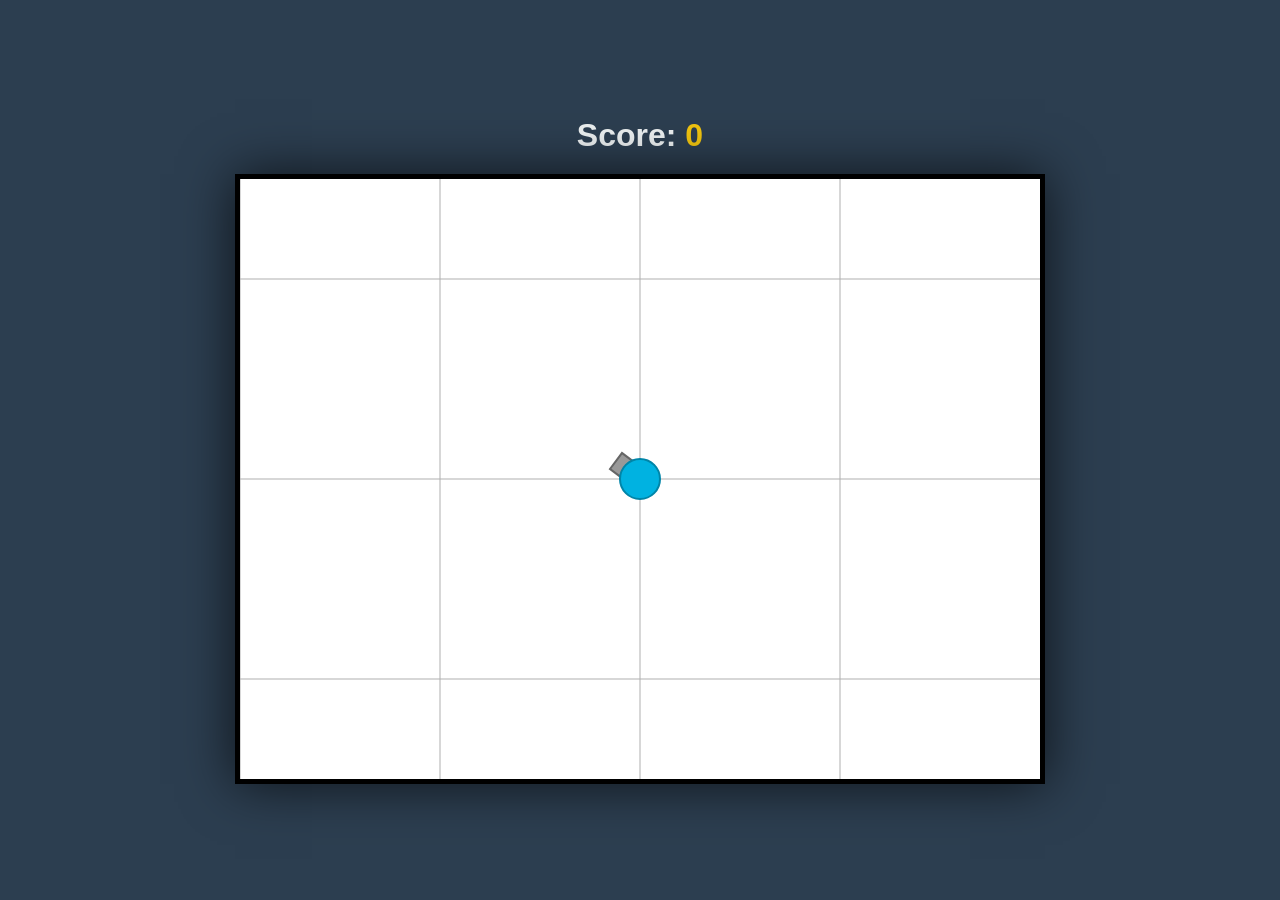
<file: shootingGame/index.html>
<!DOCTYPE html>
<html lang = "ko">
    <head>
        <meta charset = "UTF-8">
        <title>shootingGame</title>
        <link rel = "stylesheet" href = "style.css">
    </head>
    <body>
        <div class = "score">
            Score: <span id = "scoreVal">0</span>
        </div>
        <canvas id = "shootingGame" width="800" height="600"></canvas>
        <script src = "script.js"></script>
    </body>
</html>
</file>
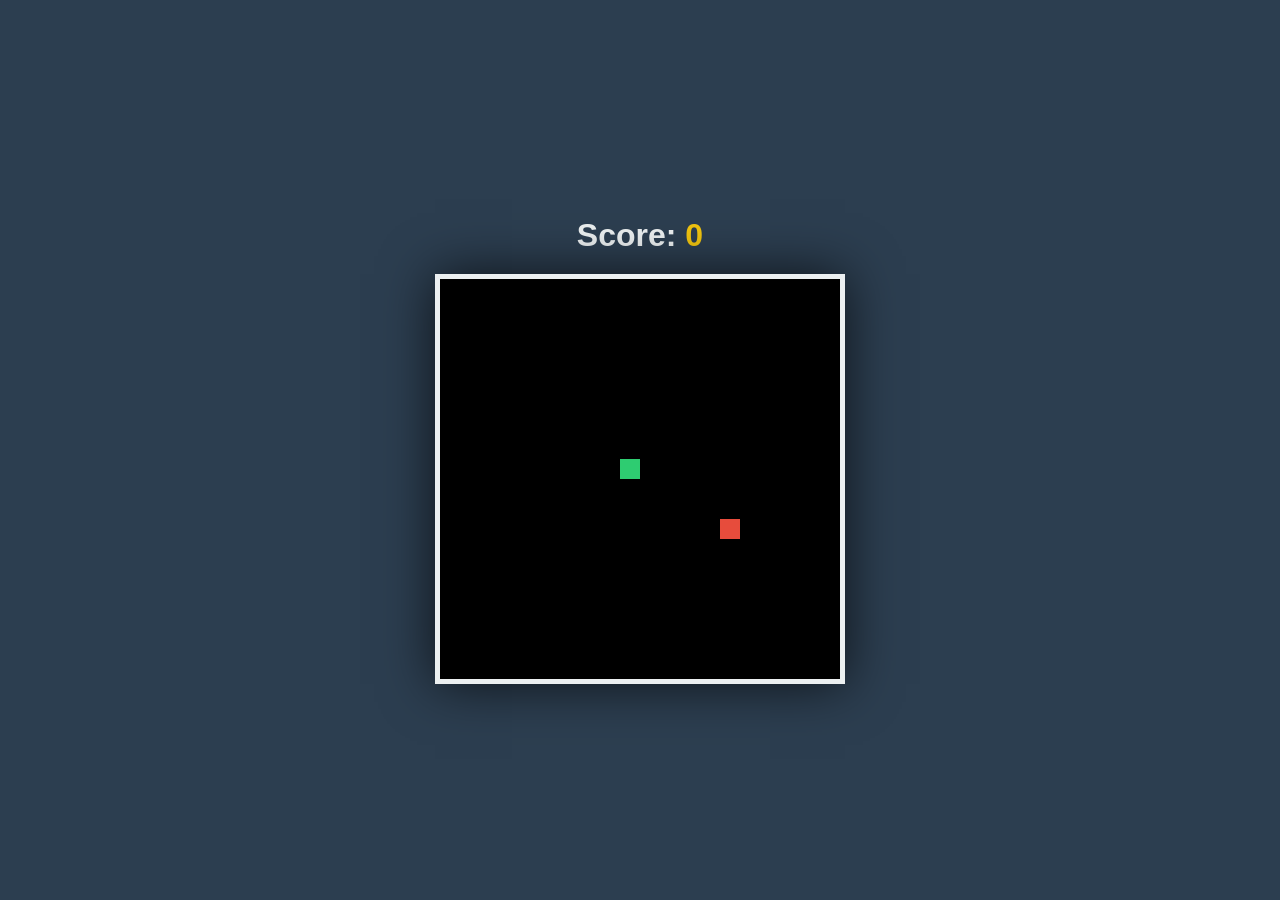
<file: snakeGame/index.html>
<!DOCTYPE html>
<html lang = "ko">
    <head>
        <meta charset = "UTF-8">
        <title>Simple Snake Game</title>
        <link rel = "stylesheet" href = "style.css">
    </head>
    <body>
        <div class = "score">
            Score: <span id = "scoreVal">0</span>
        </div>
        <canvas id = "snakeGame" width="400" height="400"></canvas>
        <script src = "script.js"></script>
    </body>
</html>
</file>
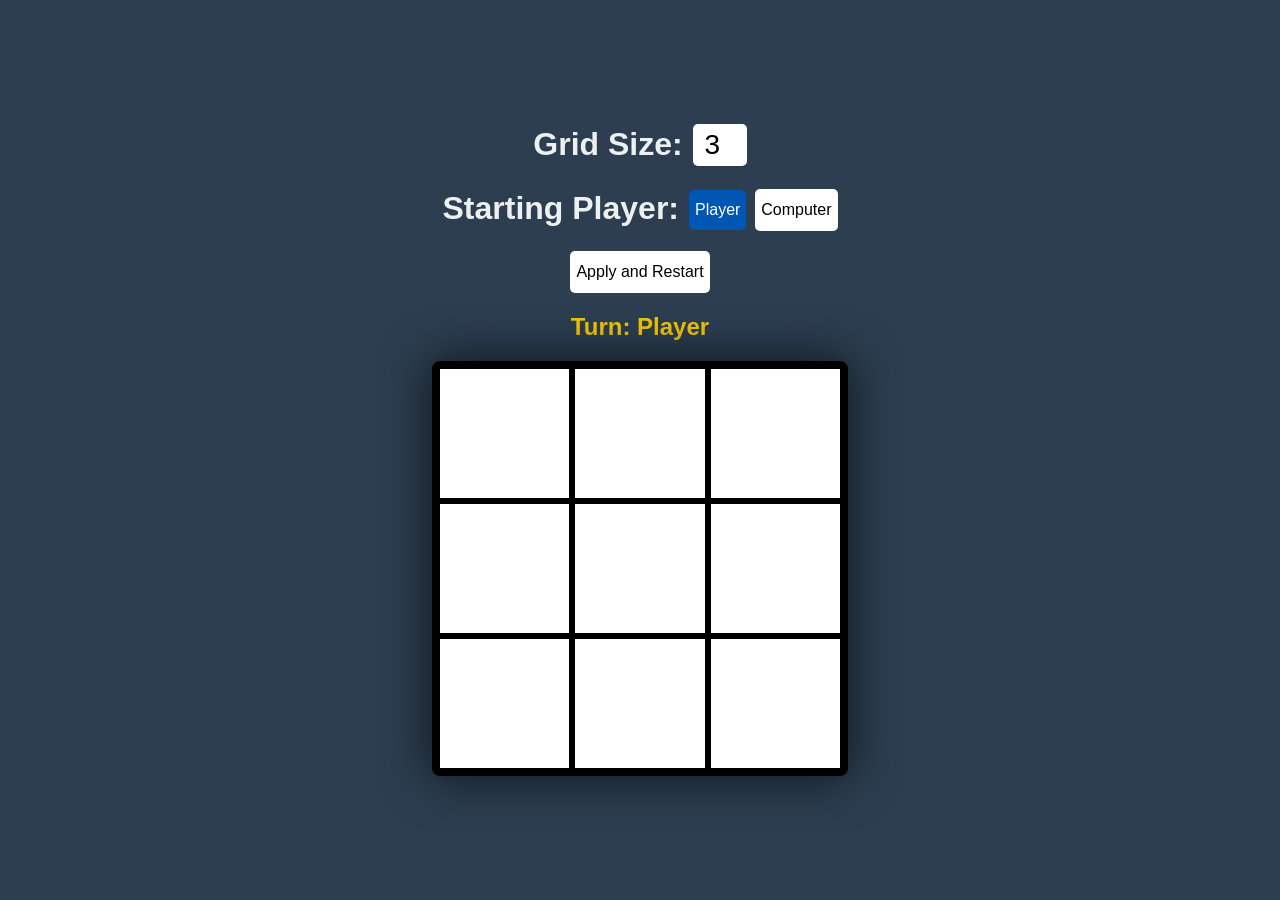
<file: tic-tac-toe/index.html>
<!DOCTYPE html>
<html lang = "ko">
    <head>
        <meta charset = "UTF-8">
        <title>shootingGame</title>
        <link rel = "stylesheet" href = "style.css">
    </head>
    <body>
        <div class="ui">
            <label>Grid Size: </label>
            <input type="number" id="gridSize" min="3" max="9" value="3">
        </div>
        <div class="ui">
            <label>Starting Player: </label>
            <!-- <select id="startPlayer">
                <option value="Player">Player</option>
                <option value="Computer">Computer</option>
            </select> -->
            <div class="startingUnit">
                <button type="button" id="btnPlayer" onclick="setPlayer('Player')">Player</button>
                <button type="button" id="btnComputer" onclick="setPlayer('Computer')">Computer</button>
            </div>
        </div>
        <div class="ui">
            <button onclick="setGame()">Apply and Restart</button>
        </div>
        <div class="status" id="status">
            <label>Turn: </label>
            <span id="turn">Player</span>
        </div>
        <div class="board" id="board"></div>
        <script src="script.js"></script>
    </body>
</html>
</file>
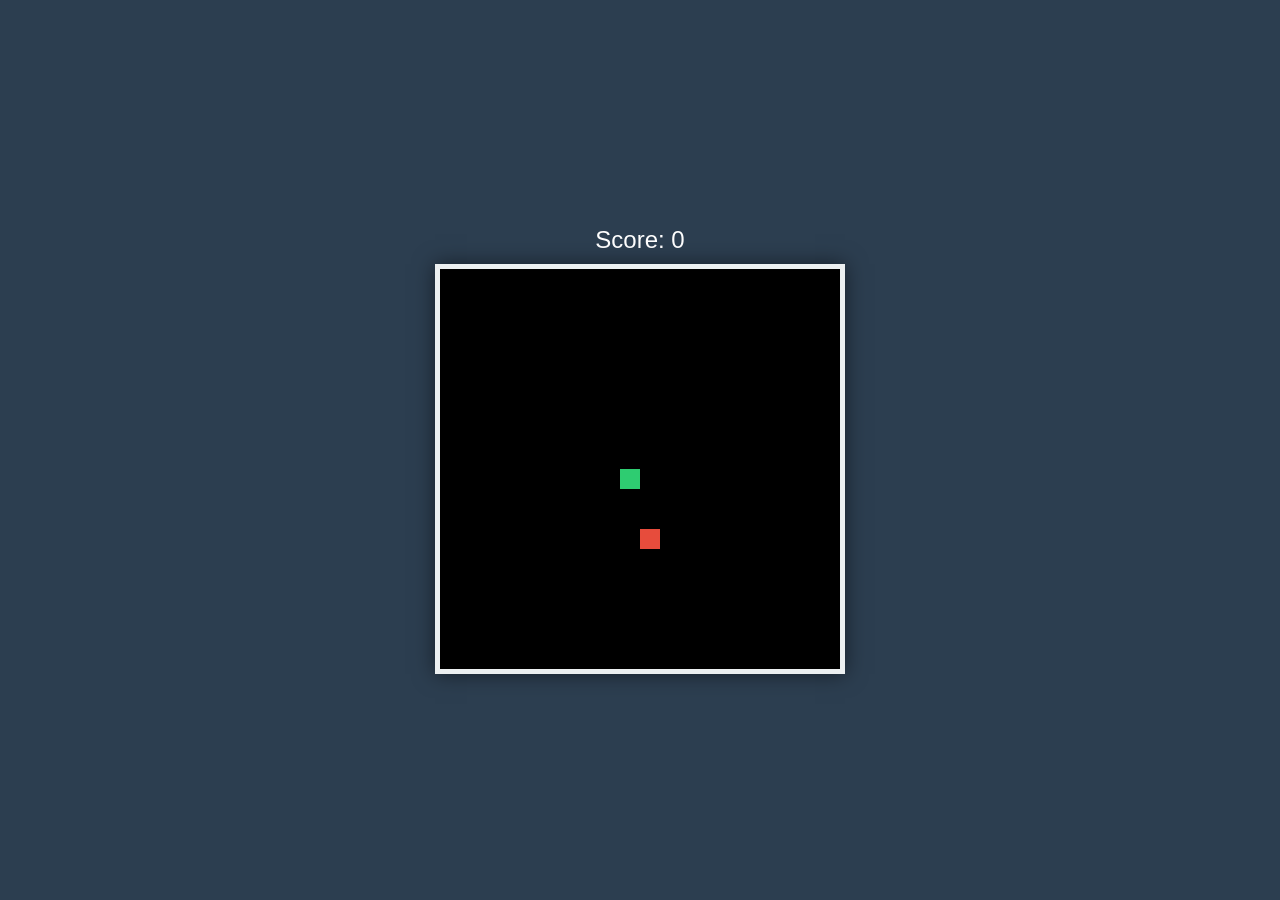
<file: snakeGame/index_ans.html>
<!DOCTYPE html>
<html lang="ko">
<head>
    <meta charset="UTF-8">
    <title>Simple Snake Game</title>
    <style>
        body { display: flex; justify-content: center; align-items: center; height: 100vh; margin: 0; background-color: #2c3e50; color: white; font-family: sans-serif; flex-direction: column; }
        canvas { border: 5px solid #ecf0f1; box-shadow: 0 0 20px rgba(0,0,0,0.5); background-color: #000; }
        .score { font-size: 24px; margin-bottom: 10px; }
    </style>
</head>
<body>
    <div class="score">Score: <span id="scoreVal">0</span></div>
    <canvas id="snakeGame" width="400" height="400"></canvas>

    <script>
        const canvas = document.getElementById("snakeGame");
        const ctx = canvas.getContext("2d");
        const scoreElement = document.getElementById("scoreVal");

        const box = 20;
        let score = 0;
        let snake = [{x: 9 * box, y: 10 * box}];
        let food = { x: Math.floor(Math.random() * 19 + 1) * box, y: Math.floor(Math.random() * 19 + 1) * box };
        let d;

        document.addEventListener("keydown", direction);
        function direction(event) {
            if(event.keyCode == 37 && d != "RIGHT") d = "LEFT";
            else if(event.keyCode == 38 && d != "DOWN") d = "UP";
            else if(event.keyCode == 39 && d != "LEFT") d = "RIGHT";
            else if(event.keyCode == 40 && d != "UP") d = "DOWN";
        }

        function draw() {
            ctx.fillStyle = "black";
            ctx.fillRect(0, 0, canvas.width, canvas.height);

            for(let i = 0; i < snake.length; i++) {
                ctx.fillStyle = (i == 0) ? "#2ecc71" : "#27ae60";
                ctx.fillRect(snake[i].x, snake[i].y, box, box);
            }

            ctx.fillStyle = "#e74c3c";
            ctx.fillRect(food.x, food.y, box, box);

            let snakeX = snake[0].x;
            let snakeY = snake[0].y;

            if( d == "LEFT") snakeX -= box;
            if( d == "UP") snakeY -= box;
            if( d == "RIGHT") snakeX += box;
            if( d == "DOWN") snakeY += box;

            if(snakeX == food.x && snakeY == food.y) {
                score++;
                scoreElement.innerHTML = score;
                food = { x: Math.floor(Math.random() * 19 + 1) * box, y: Math.floor(Math.random() * 19 + 1) * box };
            } else {
                snake.pop();
            }

            let newHead = { x: snakeX, y: snakeY };

            if(snakeX < 0 || snakeX >= canvas.width || snakeY < 0 || snakeY >= canvas.height || collision(newHead, snake)) {
                clearInterval(game);
                alert("Game Over! Score: " + score);
                location.reload();
            }

            snake.unshift(newHead);
        }

        function collision(head, array) {
            for(let i = 0; i < array.length; i++) {
                if(head.x == array[i].x && head.y == array[i].y) return true;
            }
            return false;
        }

        let game = setInterval(draw, 100);
    </script>
</body>
</html>
</file>
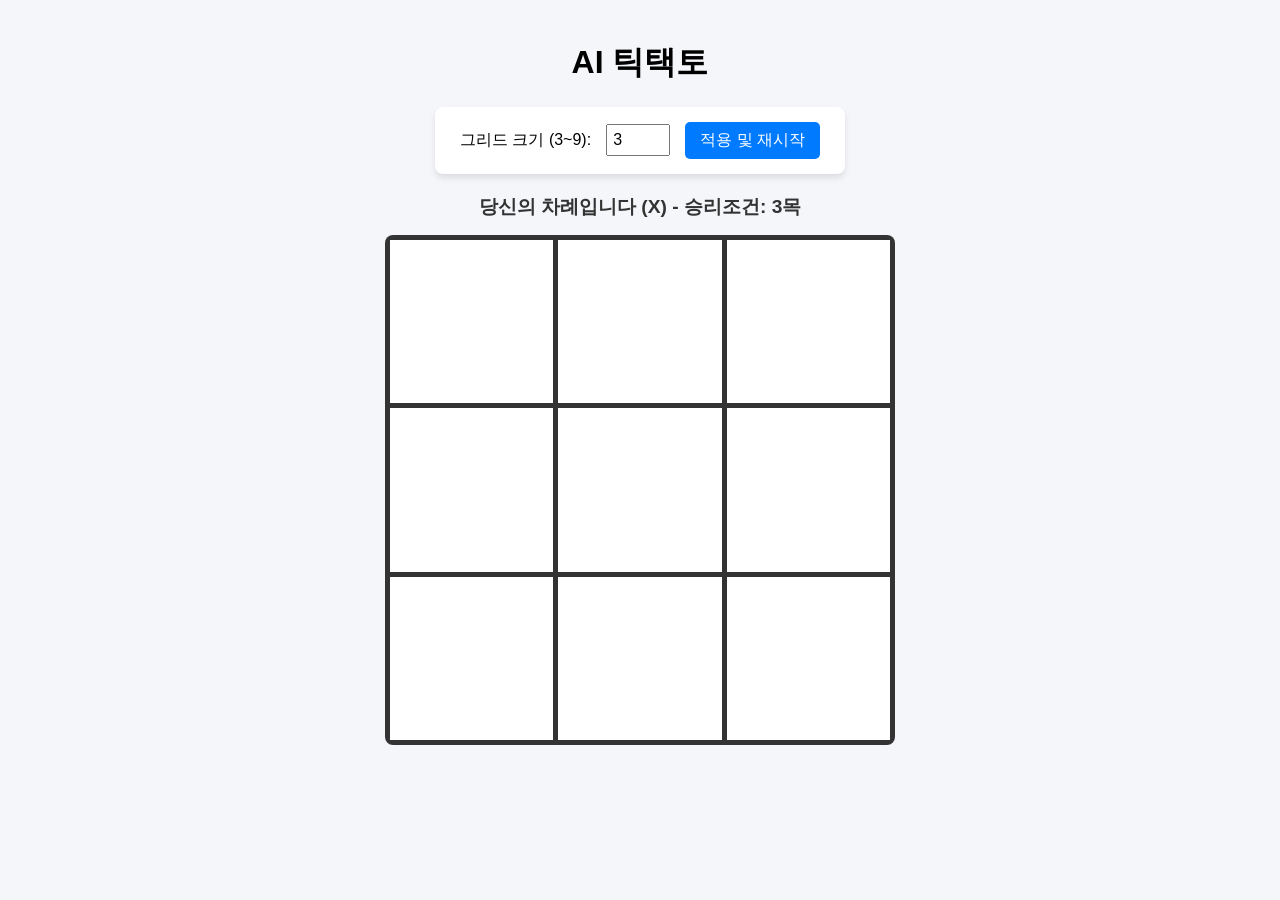
<file: tic-tac-toe/index_ans.html>
<!DOCTYPE html>
<html lang="ko">
<head>
    <meta charset="UTF-8">
    <title>가변 그리드 AI 틱택토</title>
    <style>
        body {
            font-family: 'Arial', sans-serif;
            display: flex;
            flex-direction: column;
            align-items: center;
            background-color: #f4f6f9;
            margin: 0;
            padding: 20px;
        }

        .controls {
            background: white;
            padding: 15px 25px;
            border-radius: 8px;
            box-shadow: 0 4px 6px rgba(0,0,0,0.1);
            margin-bottom: 20px;
            display: flex;
            gap: 15px;
            align-items: center;
        }

        .status {
            font-size: 1.2rem;
            font-weight: bold;
            color: #333;
            margin-bottom: 15px;
        }

        /* 보드 크기에 맞춰 동적으로 그리드 생성 */
        .board {
            display: grid;
            gap: 5px;
            background-color: #333;
            padding: 5px;
            border-radius: 8px;
            width: 100%;
            max-width: 500px;
        }

        .cell {
            background-color: #fff;
            aspect-ratio: 1 / 1;
            display: flex;
            align-items: center;
            justify-content: center;
            font-size: 2rem;
            font-weight: bold;
            cursor: pointer;
            transition: background-color 0.2s;
        }

        .cell:hover { background-color: #e9ecef; }
        .cell.taken { cursor: not-allowed; }
        .cell.win-highlight { background-color: #ffd700; color: #d32f2f; }

        input[type="number"] {
            width: 50px;
            padding: 5px;
            font-size: 1rem;
        }

        button {
            padding: 8px 15px;
            font-size: 1rem;
            background-color: #007bff;
            color: white;
            border: none;
            border-radius: 5px;
            cursor: pointer;
        }

        button:hover { background-color: #0056b3; }
    </style>
</head>
<body>

    <h1>AI 틱택토</h1>
    
    <div class="controls">
        <label for="gridSize">그리드 크기 (3~9): </label>
        <input type="number" id="gridSize" min="3" max="9" value="3">
        <button onclick="applySettings()">적용 및 재시작</button>
    </div>

    <div class="status" id="status">당신의 차례입니다 (X)</div>
    <div class="board" id="board"></div>

    <script>
        const boardElement = document.getElementById('board');
        const statusElement = document.getElementById('status');
        const sizeInput = document.getElementById('gridSize');

        let size = 3;
        let winTarget = 3; 
        let gameState = [];
        let gameActive = true;
        let isPlayerTurn = true; // true = Player(X), false = AI(O)

        // 초기화 및 설정 적용
        function applySettings() {
            let inputSize = parseInt(sizeInput.value);
            if (inputSize < 3) inputSize = 3;
            if (inputSize > 9) inputSize = 9;
            size = inputSize;
            
            // 4x4 이하는 보드 크기만큼, 5x5 이상은 5목으로 설정
            winTarget = size >= 5 ? 5 : size; 

            resetGame();
        }

        function resetGame() {
            gameState = Array(size * size).fill("");
            gameActive = true;
            isPlayerTurn = true;
            statusElement.innerText = `당신의 차례입니다 (X) - 승리조건: ${winTarget}목`;
            
            // 보드 UI 렌더링
            boardElement.style.gridTemplateColumns = `repeat(${size}, 1fr)`;
            boardElement.innerHTML = '';
            
            for (let i = 0; i < size * size; i++) {
                const cell = document.createElement('div');
                cell.classList.add('cell');
                cell.setAttribute('data-index', i);
                
                // 폰트 크기 동적 조절 (칸이 많아지면 글씨를 줄임)
                if (size > 5) cell.style.fontSize = '1.5rem';
                
                cell.addEventListener('click', handleCellClick);
                boardElement.appendChild(cell);
            }
        }

        function handleCellClick(e) {
            const index = parseInt(e.target.getAttribute('data-index'));

            if (gameState[index] !== "" || !gameActive || !isPlayerTurn) return;

            makeMove(index, 'X');

            if (gameActive) {
                isPlayerTurn = false;
                statusElement.innerText = "AI가 생각 중입니다... (O)";
                setTimeout(makeAIMove, 400); // AI가 생각하는 듯한 딜레이 부여
            }
        }

        function makeMove(index, player) {
            gameState[index] = player;
            const cell = boardElement.children[index];
            cell.innerText = player;
            cell.classList.add('taken');
            
            if (player === 'O') cell.style.color = '#dc3545'; // AI는 빨간색

            checkResult(player);
        }

        // 승리 조건 검사 로직 (동적 그리드 대응)
        function checkWinCondition(boardState, player) {
            // 오른쪽, 아래, 오른쪽 아래 대각선, 왼쪽 아래 대각선
            const directions = [[0, 1], [1, 0], [1, 1], [1, -1]]; 
            
            for (let r = 0; r < size; r++) {
                for (let c = 0; c < size; c++) {
                    if (boardState[r * size + c] !== player) continue;

                    for (let [dr, dc] of directions) {
                        let count = 1;
                        let winningCells = [r * size + c];

                        for (let i = 1; i < winTarget; i++) {
                            let nr = r + dr * i;
                            let nc = c + dc * i;

                            // 보드 범위를 벗어나거나 다른 플레이어의 돌이면 중단
                            if (nr < 0 || nr >= size || nc < 0 || nc >= size) break;
                            if (boardState[nr * size + nc] === player) {
                                count++;
                                winningCells.push(nr * size + nc);
                            } else {
                                break;
                            }
                        }

                        if (count === winTarget) {
                            return winningCells; // 승리한 위치 배열 반환
                        }
                    }
                }
            }
            return null;
        }

        function checkResult(player) {
            const winningCells = checkWinCondition(gameState, player);

            if (winningCells) {
                statusElement.innerText = player === 'X' ? "축하합니다! 당신이 승리했습니다! 🎉" : "AI가 승리했습니다! 🤖";
                winningCells.forEach(index => boardElement.children[index].classList.add('win-highlight'));
                gameActive = false;
                return;
            }

            if (!gameState.includes("")) {
                statusElement.innerText = "무승부입니다! 🤝";
                gameActive = false;
                return;
            }
        }

        // AI 로직 (휴리스틱 탐색)
        function makeAIMove() {
            if (!gameActive) return;

            let emptyIndices = gameState.map((val, idx) => val === "" ? idx : null).filter(val => val !== null);
            let bestMove = -1;

            // 1. AI가 이번 수로 이길 수 있는지 확인 (공격)
            for (let i of emptyIndices) {
                gameState[i] = 'O';
                if (checkWinCondition(gameState, 'O')) {
                    bestMove = i;
                }
                gameState[i] = ""; // 원상복구
                if (bestMove !== -1) break;
            }

            // 2. 플레이어가 다음 수로 이기는 것을 방어 (수비)
            if (bestMove === -1) {
                for (let i of emptyIndices) {
                    gameState[i] = 'X';
                    if (checkWinCondition(gameState, 'X')) {
                        bestMove = i;
                    }
                    gameState[i] = ""; // 원상복구
                    if (bestMove !== -1) break;
                }
            }

            // 3. 중앙 선점 또는 빈칸 중 무작위 선택
            if (bestMove === -1) {
                const center = Math.floor((size * size) / 2);
                if (gameState[center] === "") {
                    bestMove = center;
                } else {
                    bestMove = emptyIndices[Math.floor(Math.random() * emptyIndices.length)];
                }
            }

            makeMove(bestMove, 'O');

            if (gameActive) {
                isPlayerTurn = true;
                statusElement.innerText = `당신의 차례입니다 (X) - 승리조건: ${winTarget}목`;
            }
        }

        // 초기 실행
        applySettings();
    </script>
</body>
</html>
</file>
<file: shootingGame/style.css>
body {
    background-color: #2c3e50;
    display: flex;
    height: 100vh;
    flex-direction: column;
    align-items: center;
    justify-content: center;
    margin: 0;
    font-family: 'Arial', sans-serif;
}
.score {
    color: #ecf0f1;
    font-size: 32px;
    font-weight: bold;
    margin-bottom: 20px;
}
#scoreVal {
    color: #f1c40f;
}
canvas {
    /* background-color: #ffffff; */
    border: 5px solid #000000;
    box-shadow: 0 0 50px rgba(0,0,0,0.7);
}
</file>
<file: snakeGame/style.css>
body {
    background-color: #2c3e50;
    display: flex;
    height: 100vh;
    flex-direction: column;
    align-items: center;
    justify-content: center;
    margin: 0;
    font-family: 'Arial', sans-serif;
}
.score {
    color: #ecf0f1;
    font-size: 32px;
    font-weight: bold;
    margin-bottom: 20px;
}
#scoreVal {
    color: #f1c40f;
}
canvas {
    background-color: #000000;
    border: 5px solid #ecf0f1;
    box-shadow: 0 0 50px rgba(0,0,0,0.7);
}
</file>
<file: tic-tac-toe/style.css>
body {
    background-color: #2c3e50;
    display: flex;
    height: 100vh;
    flex-direction: column;
    align-items: center;
    justify-content: center;
    margin: 0;
    font-family: 'Arial', sans-serif;
}
.ui {
    color: #ecf0f1;
    font-size: 32px;
    font-weight: bold;
    margin-bottom: 20px;
    display: flex;
    align-items: center; 
    gap: 10px;
}
.ui input {
    font-size: 28px;
    height: 40px;
    border-radius: 5px;
    border: none;
    text-align: center;
    outline: none;
}
.ui button {
    background-color: #ffffff;
    font-size: 16px;
    height: 42px;
    border-radius: 5px;
    border: none;
    text-align: center;
    outline: none;
}
.ui button:hover {
    background-color: #007bff;
    color: white;
}
.ui button:active {  /* :active 버튼을 누를 때 일시적으로 적용되는 스타일/
    background-color: #0056b3;
    color: white;
    /* font-weight: bold; */
    font-size: 16px;
    height: 40px;
    border-radius: 5px;
    border: none;
    text-align: center;
    outline: none;
}
/* 이건 우리가 자바스크립트로 고정시킬 '상태'의 스타일 */
.ui button.active {  /* :active가 아니라 .active 입니다! */
    background-color: #0056b3;
    color: white;
    /* font-weight: bold; */
    font-size: 16px;
    height: 40px;
    border-radius: 5px;
    border: none;
    text-align: center;
    outline: none;
}

.status {
    color: #f1c40f;
    font-size: 24px;
    font-weight: bold;
    margin-bottom: 20px;
}
.board {
    display: grid;
    gap: 6px;
    background-color: #000000;
    padding: 8px;
    border-radius: 8px;
    width: 100%;
    max-width: 400px;
    box-shadow: 0 0 50px rgba(0,0,0,0.7);
}
.cell {
    background-color: #fff;
    aspect-ratio: 1 / 1;
    display: flex;
    align-items: center;
    justify-content: center;
    /* font-size: 2rem; */
    font-weight: bold;
    cursor: pointer;
    transition: background-color 0.2s;
}
.cell:hover {
    background-color: #e9ecef;
}
.cell.taken {
    cursor: not-allowed;
}
.cell.win-highlight {
    background-color: #ffd700;
    color: #d32f2f;
}
</file>
